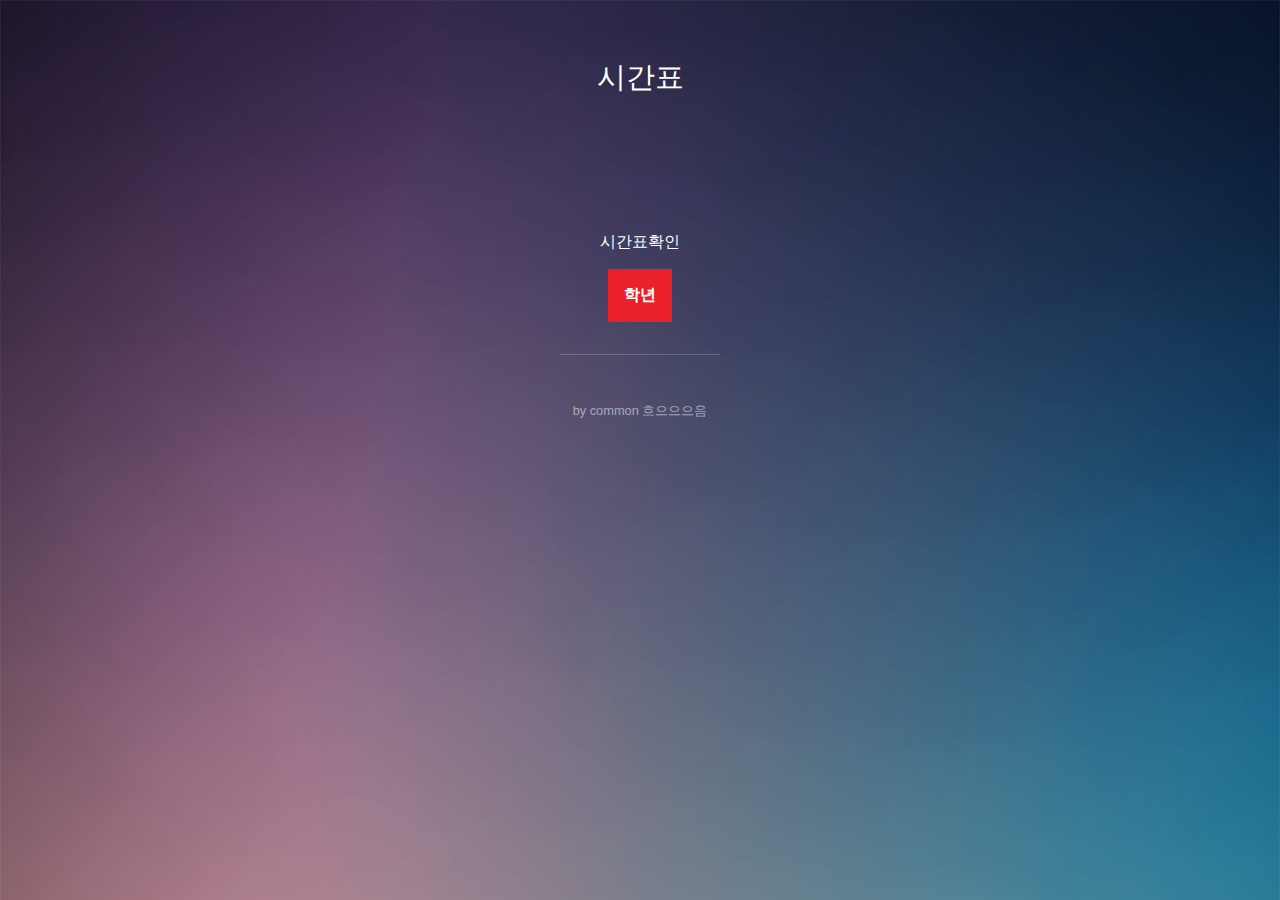
<file: 시간표/index.html>
<!doctype html>
<html lang="ko">
  <head>
    <meta charset="utf-8">
    <title></title>
    <style>

    </style>
        <link rel="stylesheet" type="text/css" href="css/main.css"
  </head>
  <body>
    <div id="container">
      <div id="header">
        <h1>
					<center>시간표</center>
        </h1>
      </div>
      <div id="content">
        <center><p>시간표확인</p></center>

        <center>
        <div class="dropdown">
      <button class="dropbtn">학년</button>
      <div class="dropdown-content">
        <a href="../index.html">메인페이지</a>
        <a href="1.html">1학년</a>
        <a href="2.html">2학년</a>
        <a href="3.html">3학년</a>
      </center>

      </div>
    </div>
      </div>
      <div id="footer">
        <p>
          <center>by common 흐으으으음</center>
        </p>
      </div>
    </div>
  </body>
</html>
</file>
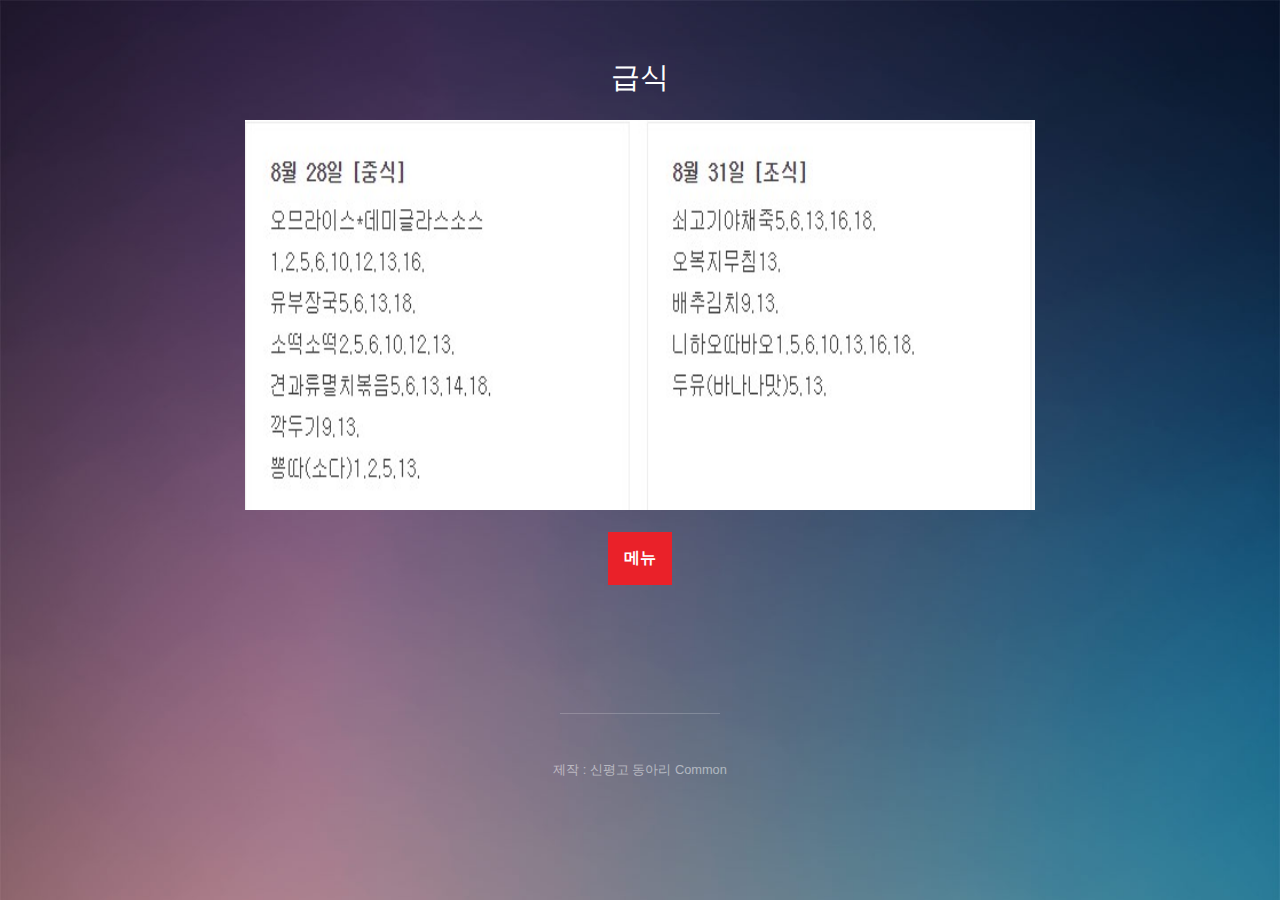
<file: 점심/index.html>
<!doctype html>
<html lang="ko">
  <head>
    <meta charset="utf-8">
    <title></title>
    <style>
    </style>
            <link rel="stylesheet" type="text/css" href="css/main.css"
  </head>
  <body>
    <div id="container">

      <div id="header">
        <h1>
					<cente>급식</center>
				</h1>

      <div id="content">
				<center><img src="사진\bab.jpg" width="790px" height="390px" alt="고양이 이미지a	"></center>
				<br>

        <div class="dropdown">
      <button class="dropbtn">메뉴</button>
        <div class="dropdown-content">
        <a href="../index.html">메인페이지</a>2
         </div>
      </div>

      </div>
    </div>
      </div>

      <div id="footer">
        <p>
          제작 : 신평고 동아리 Common
        </p>
      </div>
    </div>
  </body>
</html>
</file>
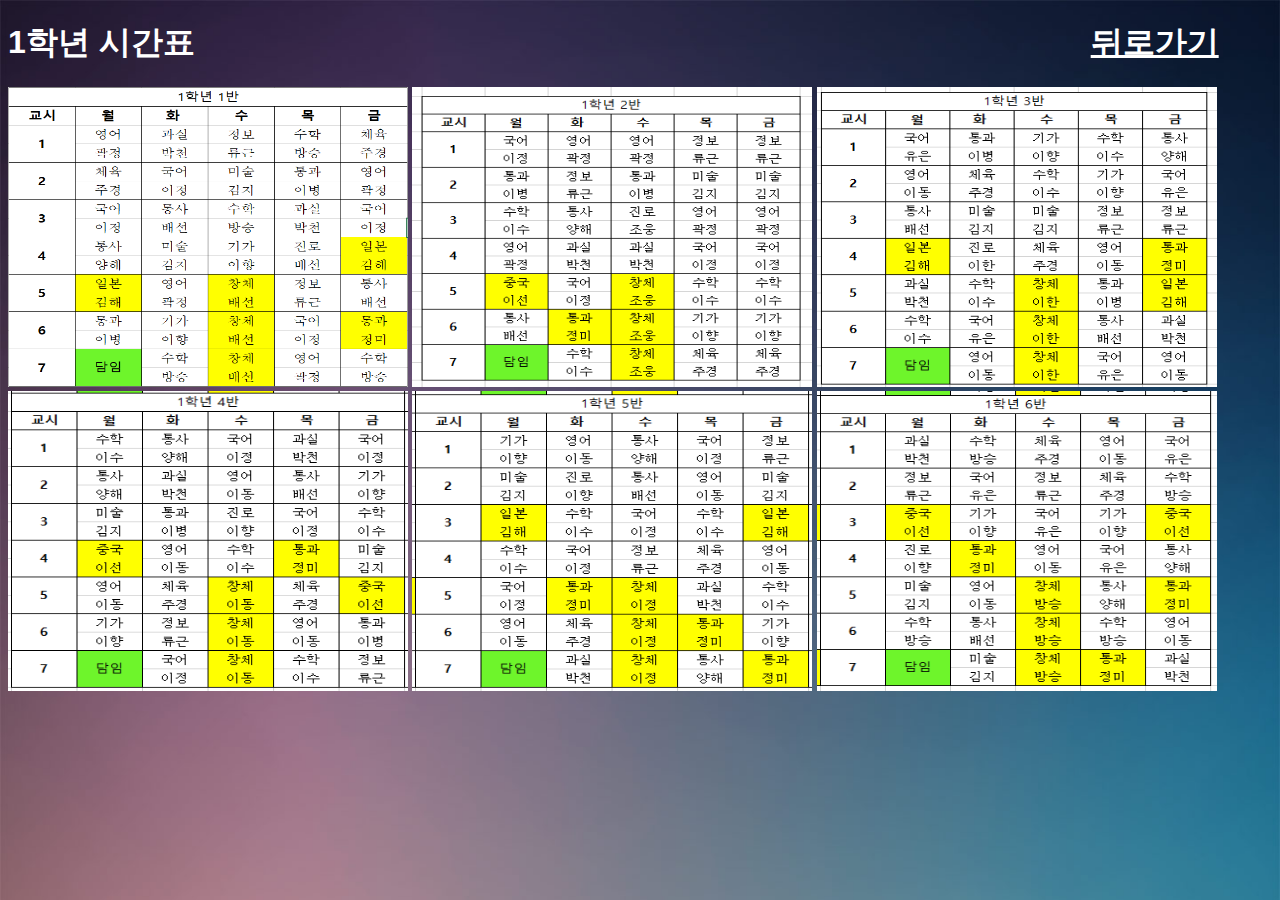
<file: 시간표/1.html>
<!DOCTYPE html>
<html lang="en" dir="ltr">
  <head>
    <meta charset="utf-8">
    <title>1학년 시간표</title>
    <style>

    </style>
            <link rel="stylesheet" type="text/css" href="css/main.css"
  </head>
  <body>
    <div id="content">
      <h1>1학년 시간표　　　　　　　　　　　　　　　　　　　　　　　　　　　　<a href="index.html"style="color: white">뒤로가기</a><h2>
    </div>
      <img src="시간표/1-1.PNG" width="400px" height="300px" alt="1학년 1반">
      <img src="시간표/1-2.PNG" width="400px" height="300px" alt="1학년 2반">
      <img src="시간표/1-3.PNG" width="400px" height="300px" alt="1학년 3반">
      <img src="시간표/1-4.PNG" width="400px" height="300px" alt="1학년 4반">
      <img src="시간표/1-5.PNG" width="400px" height="300px" alt="1학년 5반">
      <img src="시간표/1-6.PNG" width="400px" height="300px" alt="1학년 6반">
  </body>
</html>
</file>
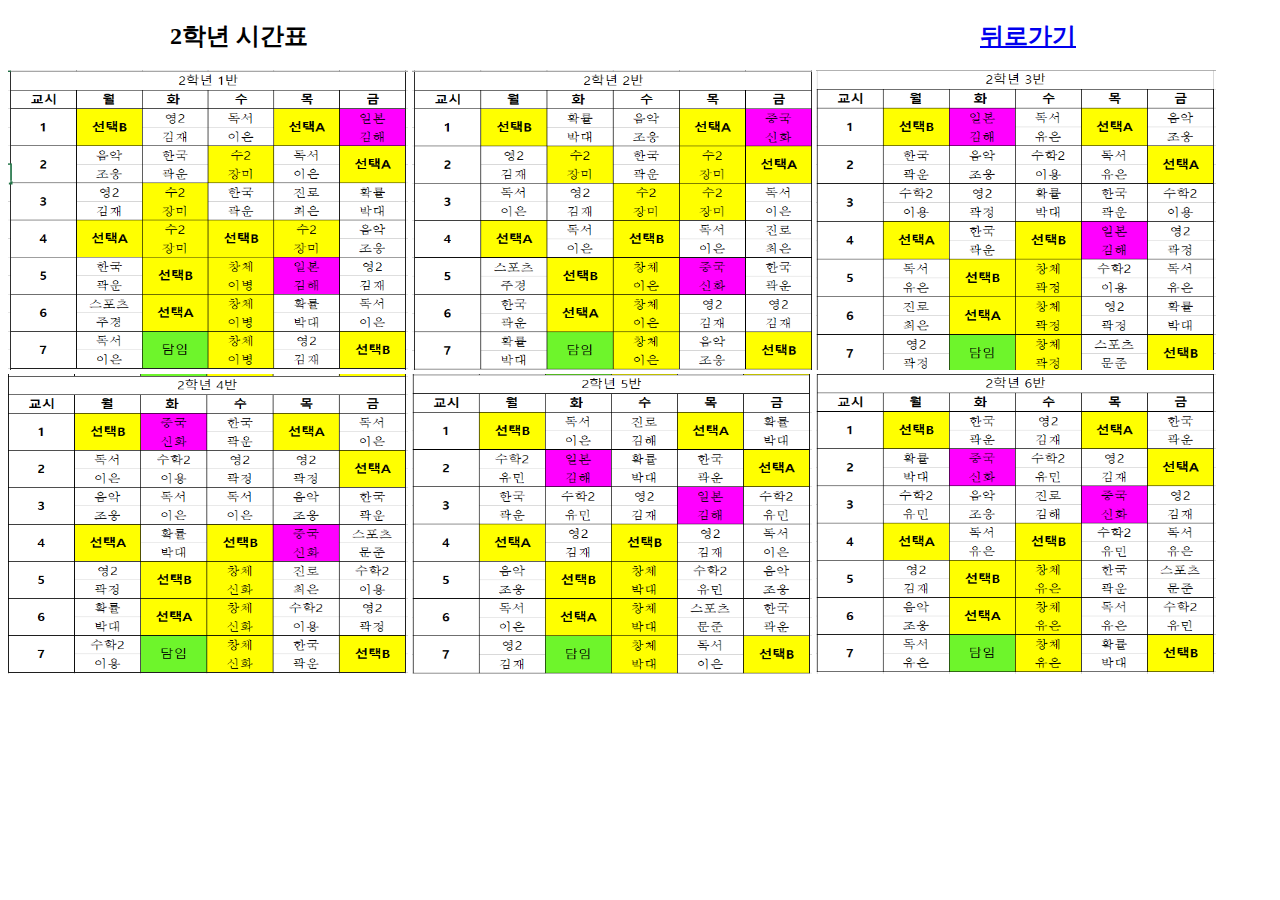
<file: 시간표/2.html>
<!DOCTYPE html>
<html lang="en" dir="ltr">
  <head>
    <meta charset="utf-8">
    <title>2학년 시간표</title>
    <style>
      #container {
        width: 940px;
        height: 50px;
        margin: 0px auto;
        padding: 0px;
        border: 0px solid #bcbcbc;
      }
      #header {
        padding: 20px;
        margin-bottom: 20px;
        border: 1px solid #bcbcbc;
      }
      #content {
        width: 580px;
        padding: 20px;
        margin-bottom: 20px;
        float: right;
        border: 1px solid #bcbcbc;
      }
      #sidebar {
        width: 260px;
				height: 400px;
        padding: 20px;
        margin-bottom: 20px;
        float: left;
        border: 1px solid #bcbcbc;
      }
      #footer {
        clear: both;
        padding: 20px;
        border: 1px solid #bcbcbc;
      }
    </style>
  </head>
  <body>
    <div id="container">
    <h2>2학년 시간표　　　　　　　　　　　　　　　　　　　　　　　　　　　　<a href="index.html">뒤로가기</a><h2>
   </div>
      <img src="시간표/2-1.PNG" width="400px" height="300px" alt="2학년 1반">
      <img src="시간표/2-2.PNG" width="400px" height="300px" alt="2학년 2반">
      <img src="시간표/2-3.PNG" width="400px" height="300px" alt="2학년 3반">
      <img src="시간표/2-4.PNG" width="400px" height="300px" alt="2학년 4반">
      <img src="시간표/2-5.PNG" width="400px" height="300px" alt="2학년 5반">
      <img src="시간표/2-6.PNG" width="400px" height="300px" alt="2학년 6반">
  </body>
</html>
</file>
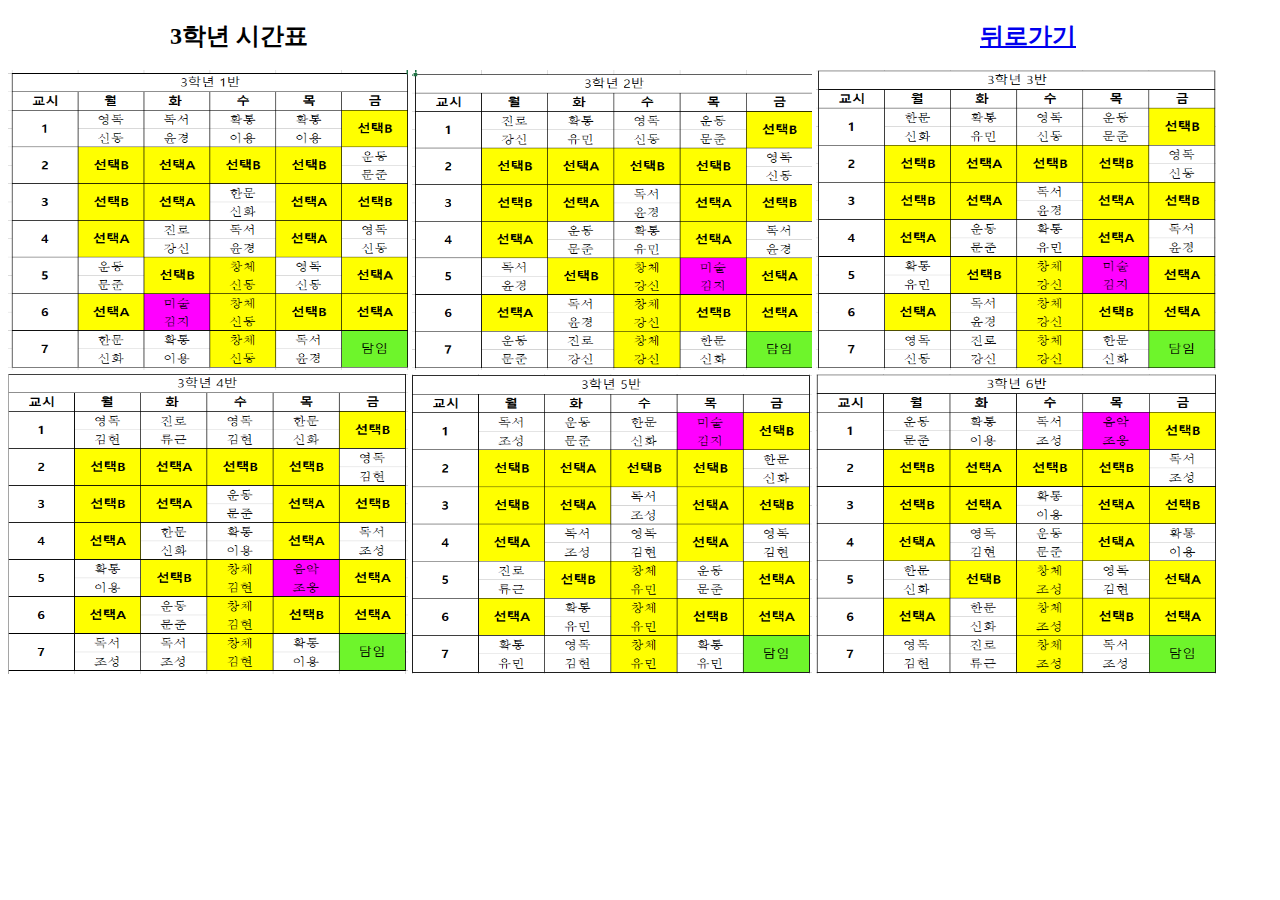
<file: 시간표/3.html>
<!DOCTYPE html>
<html lang="en" dir="ltr">
  <head>
    <meta charset="utf-8">
    <title>3학년 시간표</title>
    <style>
      #container {
        width: 940px;
        height: 50px;
        margin: 0px auto;
        padding: 0px;
        border: 0px solid #bcbcbc;
      }
      #header {
        padding: 20px;
        margin-bottom: 20px;
        border: 1px solid #bcbcbc;
      }
      #content {
        width: 580px;
        padding: 20px;
        margin-bottom: 20px;
        float: right;
        border: 1px solid #bcbcbc;
      }
      #sidebar {
        width: 260px;
				height: 400px;
        padding: 20px;
        margin-bottom: 20px;
        float: left;
        border: 1px solid #bcbcbc;
      }
      #footer {
        clear: both;
        padding: 20px;
        border: 1px solid #bcbcbc;
      }
    </style>
  </head>
  <body>
    <div id="container">
      <h2>3학년 시간표　　　　　　　　　　　　　　　　　　　　　　　　　　　　<a href="index.html">뒤로가기</a><h2>
    </div>
      <img src="시간표/3-1.PNG" width="400px" height="300px" alt="3학년 1반">
      <img src="시간표/3-2.PNG" width="400px" height="300px" alt="3학년 2반">
      <img src="시간표/3-3.PNG" width="400px" height="300px" alt="3학년 3반">
      <img src="시간표/3-4.PNG" width="400px" height="300px" alt="3학년 4반">
      <img src="시간표/3-5.PNG" width="400px" height="300px" alt="3학년 5반">
      <img src="시간표/3-6.PNG" width="400px" height="300px" alt="3학년 6반">
  </body>
</html>
</file>
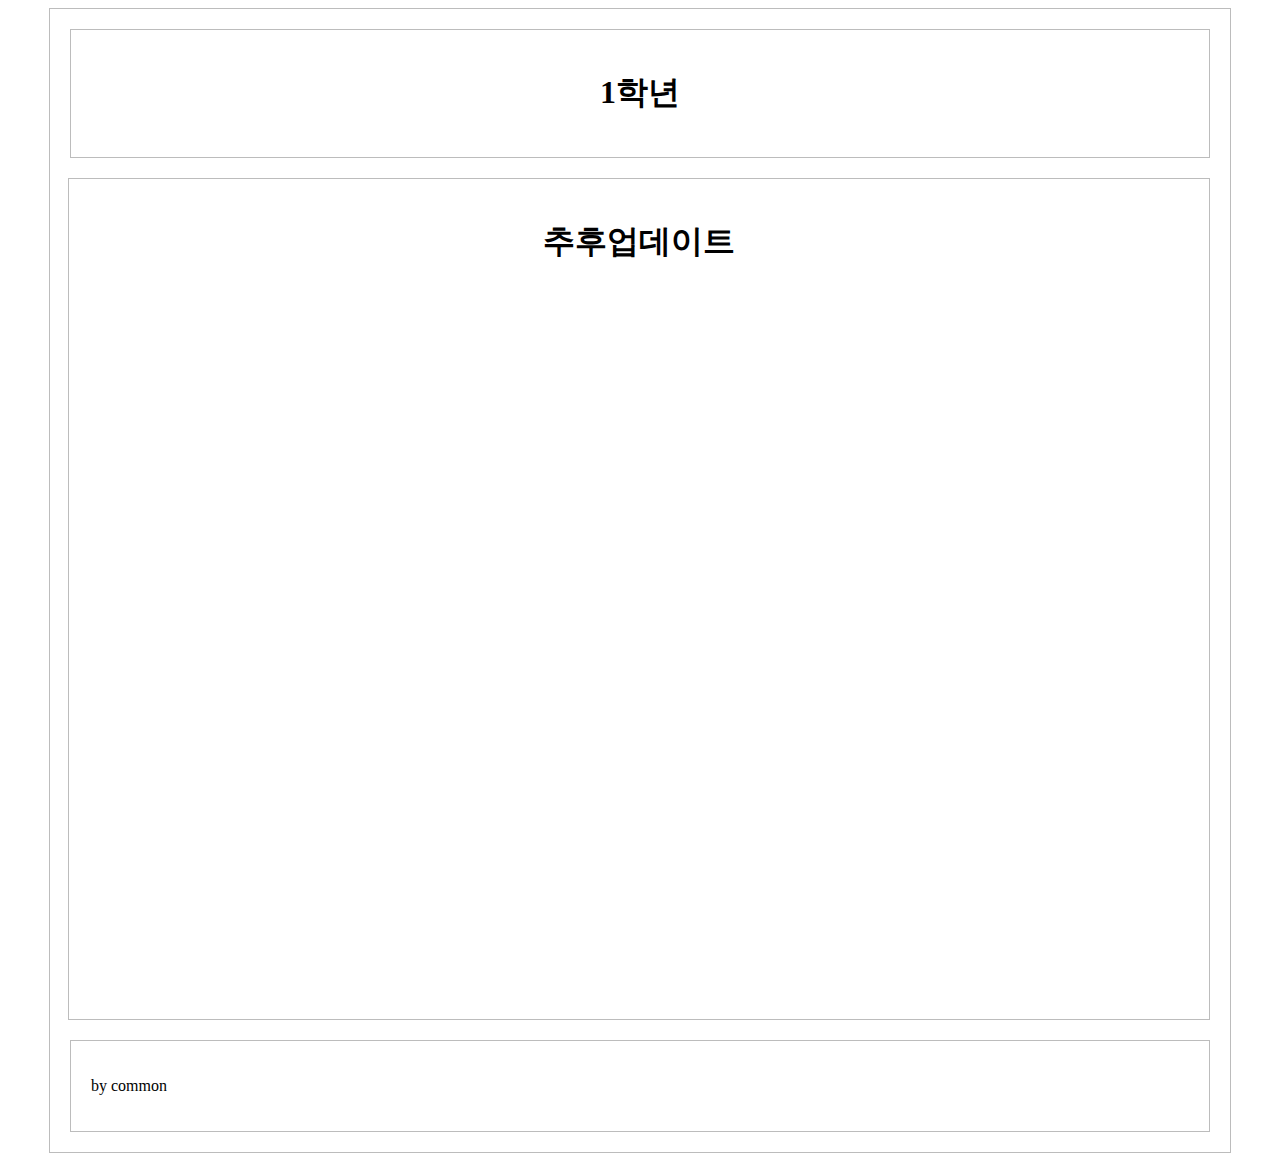
<file: 정리/1학년 시험범위.html>
<!doctype html>
<html lang="ko">
  <head>
    <meta charset="utf-8">
    <title>1학년 시험범위</title>
    <style>
      #container {
        width: 1140px;
        margin: 0px auto;
        padding: 20px;
        border: 1px solid #bcbcbc;
      }
      #header {
        padding: 20px;
        margin-bottom: 20px;
        border: 1px solid #bcbcbc;
      }
      #content {
        width: 1100px;
        height: 800px;
        padding: 20px;
        margin-bottom: 20px;
        float: right;
        border: 1px solid #bcbcbc;
      }

      #footer {
        clear: both;
        padding: 20px;
        border: 1px solid #bcbcbc;
      }
    </style>
  </head>
  <body>
    <div id="container">
      <div id="header">
        <h1>
					<center>1학년</center>
				</h1>
      </div>
      <div id="content">
				<center><h1>추후업데이트</h1><center>
				<br>
      </div>
      <div id="sidebar">
      </div>
      <div id="footer">
        <p>
          by common
        </p>
      </div>
    </div>
  </body>
</html>
</file>
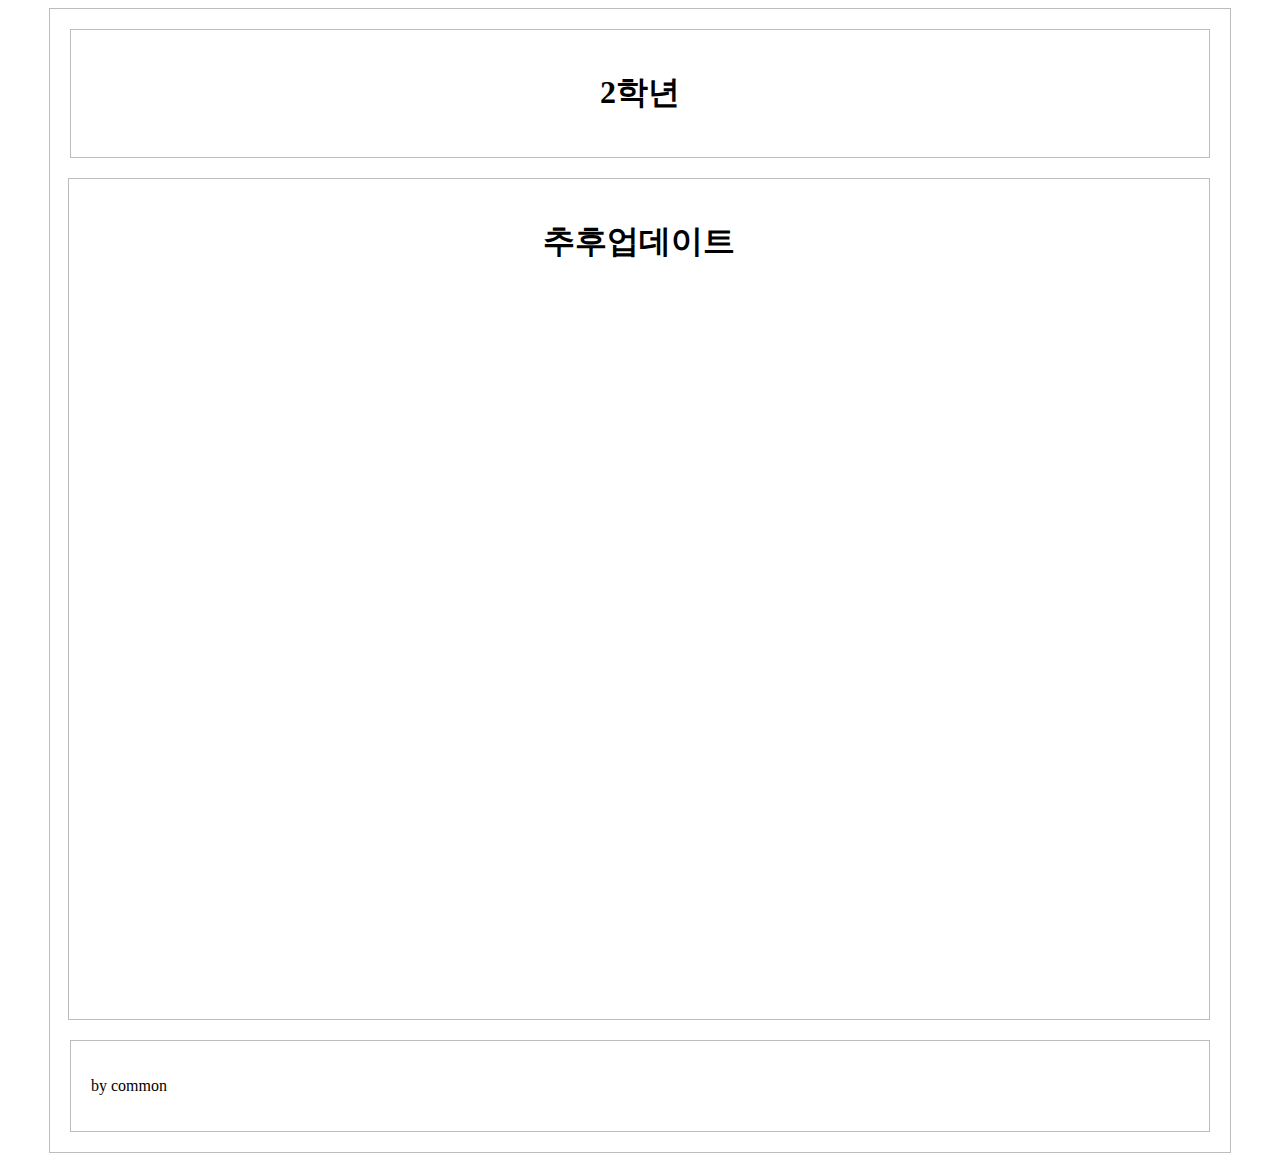
<file: 정리/2학년 시험범위.html>
<!doctype html>
<html lang="ko">
  <head>
    <meta charset="utf-8">
    <title>2학년 시험범위</title>
    <style>
      #container {
        width: 1140px;
        margin: 0px auto;
        padding: 20px;
        border: 1px solid #bcbcbc;
      }
      #header {
        padding: 20px;
        margin-bottom: 20px;
        border: 1px solid #bcbcbc;
      }
      #content {
        width: 1100px;
        height: 800px;
        padding: 20px;
        margin-bottom: 20px;
        float: right;
        border: 1px solid #bcbcbc;
      }

      #footer {
        clear: both;
        padding: 20px;
        border: 1px solid #bcbcbc;
      }
    </style>
  </head>
  <body>
    <div id="container">
      <div id="header">
        <h1>
					<center>2학년</center>
				</h1>
      </div>
      <div id="content">
				<center><h1>추후업데이트</h1><center>
				<br>
      </div>
      <div id="sidebar">
      </div>
      <div id="footer">
        <p>
          by common
        </p>
      </div>
    </div>
  </body>
</html>
</file>
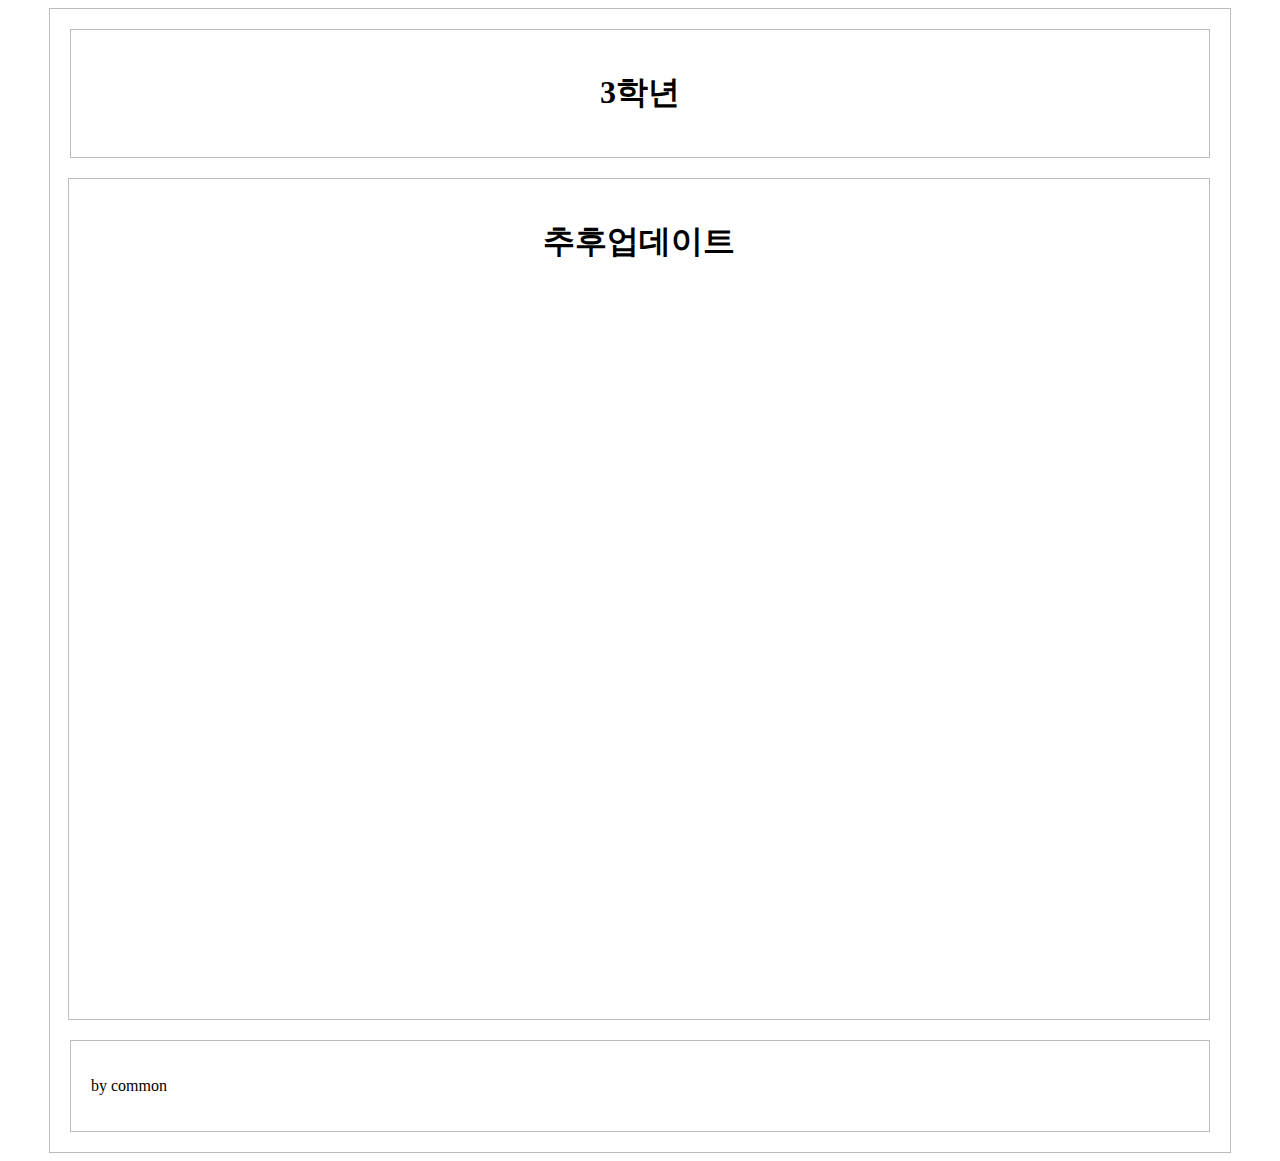
<file: 정리/3학년 시험범위.html>
<!doctype html>
<html lang="ko">
  <head>
    <meta charset="utf-8">
    <title>3학년 시험범위</title>
    <style>
      #container {
        width: 1140px;
        margin: 0px auto;
        padding: 20px;
        border: 1px solid #bcbcbc;
      }
      #header {
        padding: 20px;
        margin-bottom: 20px;
        border: 1px solid #bcbcbc;
      }
      #content {
        width: 1100px;
        height: 800px;
        padding: 20px;
        margin-bottom: 20px;
        float: right;
        border: 1px solid #bcbcbc;
      }

      #footer {
        clear: both;
        padding: 20px;
        border: 1px solid #bcbcbc;
      }
    </style>
  </head>
  <body>
    <div id="container">
      <div id="header">
        <h1>
					<center>3학년</center>
				</h1>
      </div>
      <div id="content">
				<center><h1>추후업데이트</h1><center>
				<br>
      </div>
      <div id="sidebar">
      </div>
      <div id="footer">
        <p>
          by common
        </p>
      </div>
    </div>
  </body>
</html>
</file>
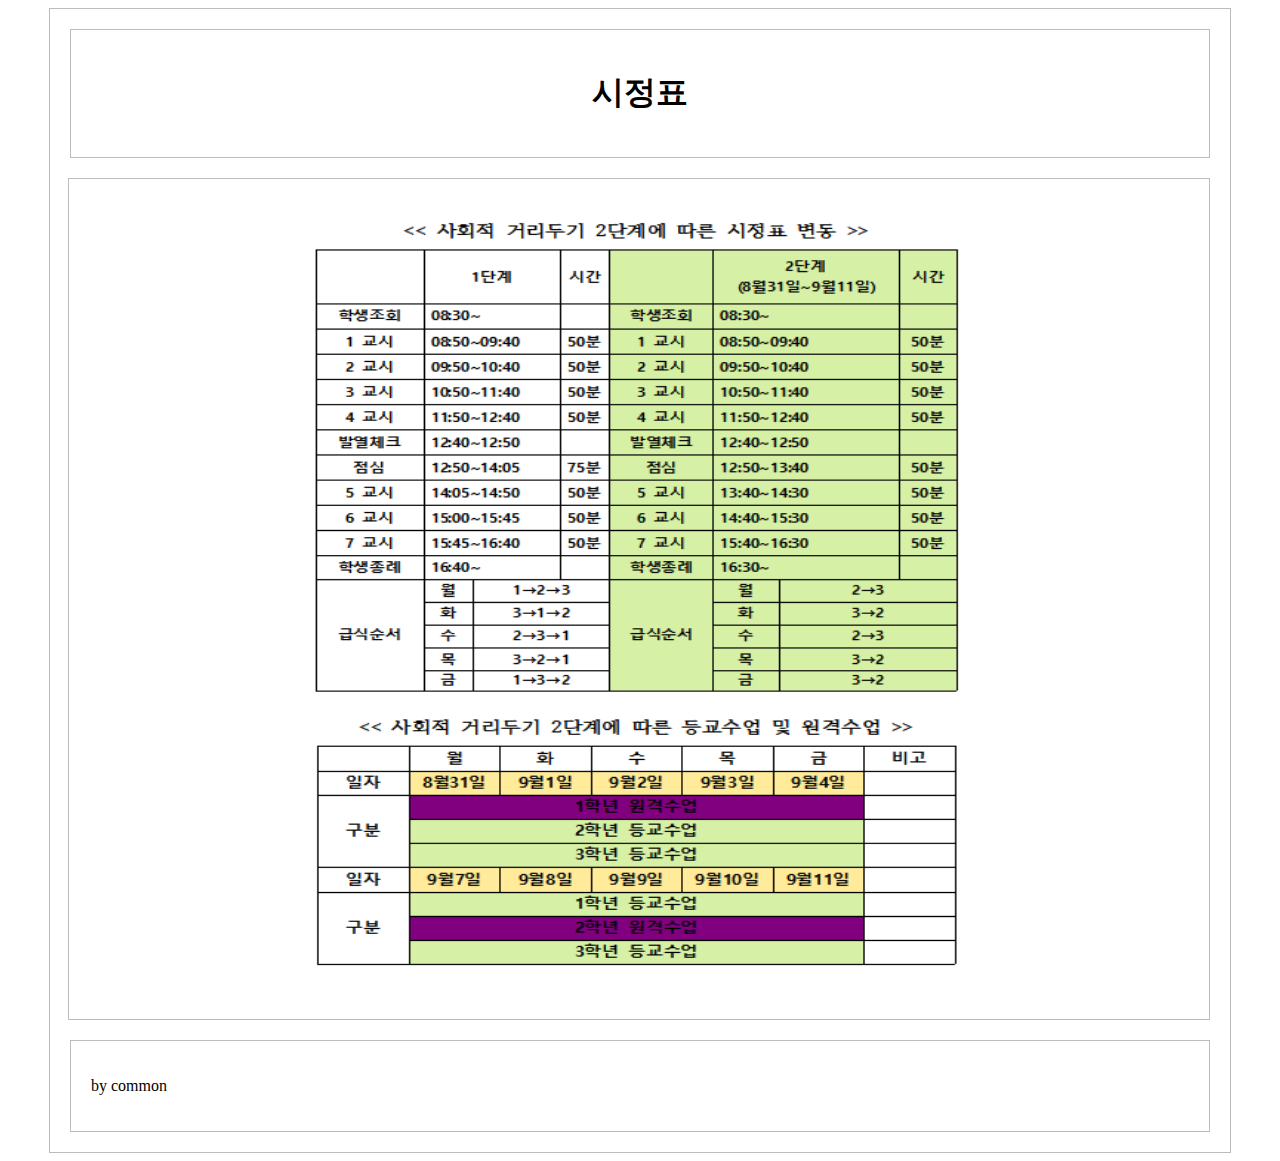
<file: 정리/시정표.html>
<!doctype html>
<html lang="ko">
  <head>
    <meta charset="utf-8">
    <title>시정표</title>
    <style>
      #container {
        width: 1140px;
        margin: 0px auto;
        padding: 20px;
        border: 1px solid #bcbcbc;
      }
      #header {
        padding: 20px;
        margin-bottom: 20px;
        border: 1px solid #bcbcbc;
      }
      #content {
        width: 1100px;
        height: 800px;
        padding: 20px;
        margin-bottom: 20px;
        float: right;
        border: 1px solid #bcbcbc;
      }

      #footer {
        clear: both;
        padding: 20px;
        border: 1px solid #bcbcbc;
      }
    </style>
        <link rel="stylesheet" type="text/css" href="css/버튼.css"
  </head>
  <body>
    <div id="container">
      <div id="header">
        <h1>
					<center>시정표</center>
				</h1>
      </div>
      <div id="content">
				<center><img src="사진\시정표.png" width="700px" height="790px" alt="고양이 이미지a	"></center>
				<br>
      </div>
      <div id="sidebar">
        <div class="dropdown">
      <div>
      </div>
    </div>
      </div>
      <div id="footer">
        <p>
          by common
        </p>
      </div>
    </div>
  </body>
</html>
</file>
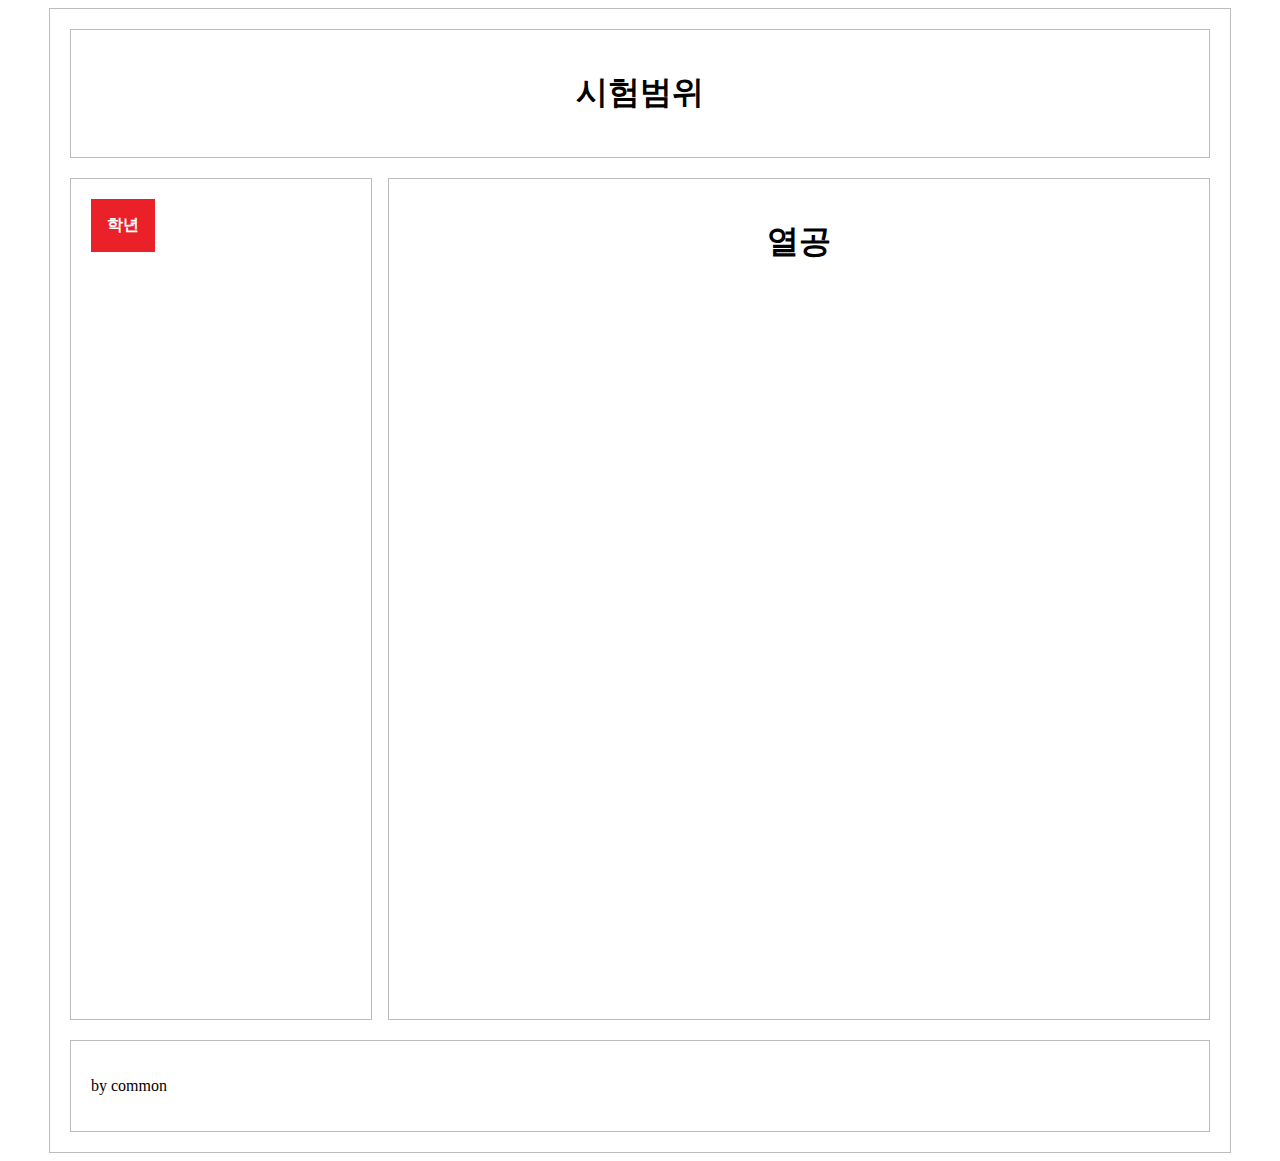
<file: 정리/시험범위.html>
<!doctype html>
<html lang="ko">
  <head>
    <meta charset="utf-8">
    <title>시험범위</title>
    <style>
      #container {
        width: 1140px;
        margin: 0px auto;
        padding: 20px;
        border: 1px solid #bcbcbc;
      }
      #header {
        padding: 20px;
        margin-bottom: 20px;
        border: 1px solid #bcbcbc;
      }
      #content {
        width: 780px;
        height: 800px;
        padding: 20px;
        margin-bottom: 20px;
        float: right;
        border: 1px solid #bcbcbc;
      }
      #sidebar {
        width: 260px;
				height: 800px;
        padding: 20px;
        margin-bottom: 20px;
        float: left;
        border: 1px solid #bcbcbc;
      }
      #footer {
        clear: both;
        padding: 20px;
        border: 1px solid #bcbcbc;
      }
    </style>
        <link rel="stylesheet" type="text/css" href="css/버튼.css"
  </head>
  <body>
    <div id="container">
      <div id="header">
        <h1>
					<center>시험범위</center>
				</h1>
      </div>
      <div id="content">
        <h1>
          <center>열공</center>
        </h1>
      </div>
      <div id="sidebar">
        <div class="dropdown">
      <button class="dropbtn">학년</button>
      <div class="dropdown-content">
        <a href="1학년 시험범위.html">1학년</a>
        <a href="2학년 시험범위.html">2학년</a>
        <a href="3학년 시험범위.html">3학년</a>
      </div>
    </div>
      </div>
      <div id="footer">
        <p>
          by common
        </p>
      </div>
    </div>
  </body>
</html>
</file>
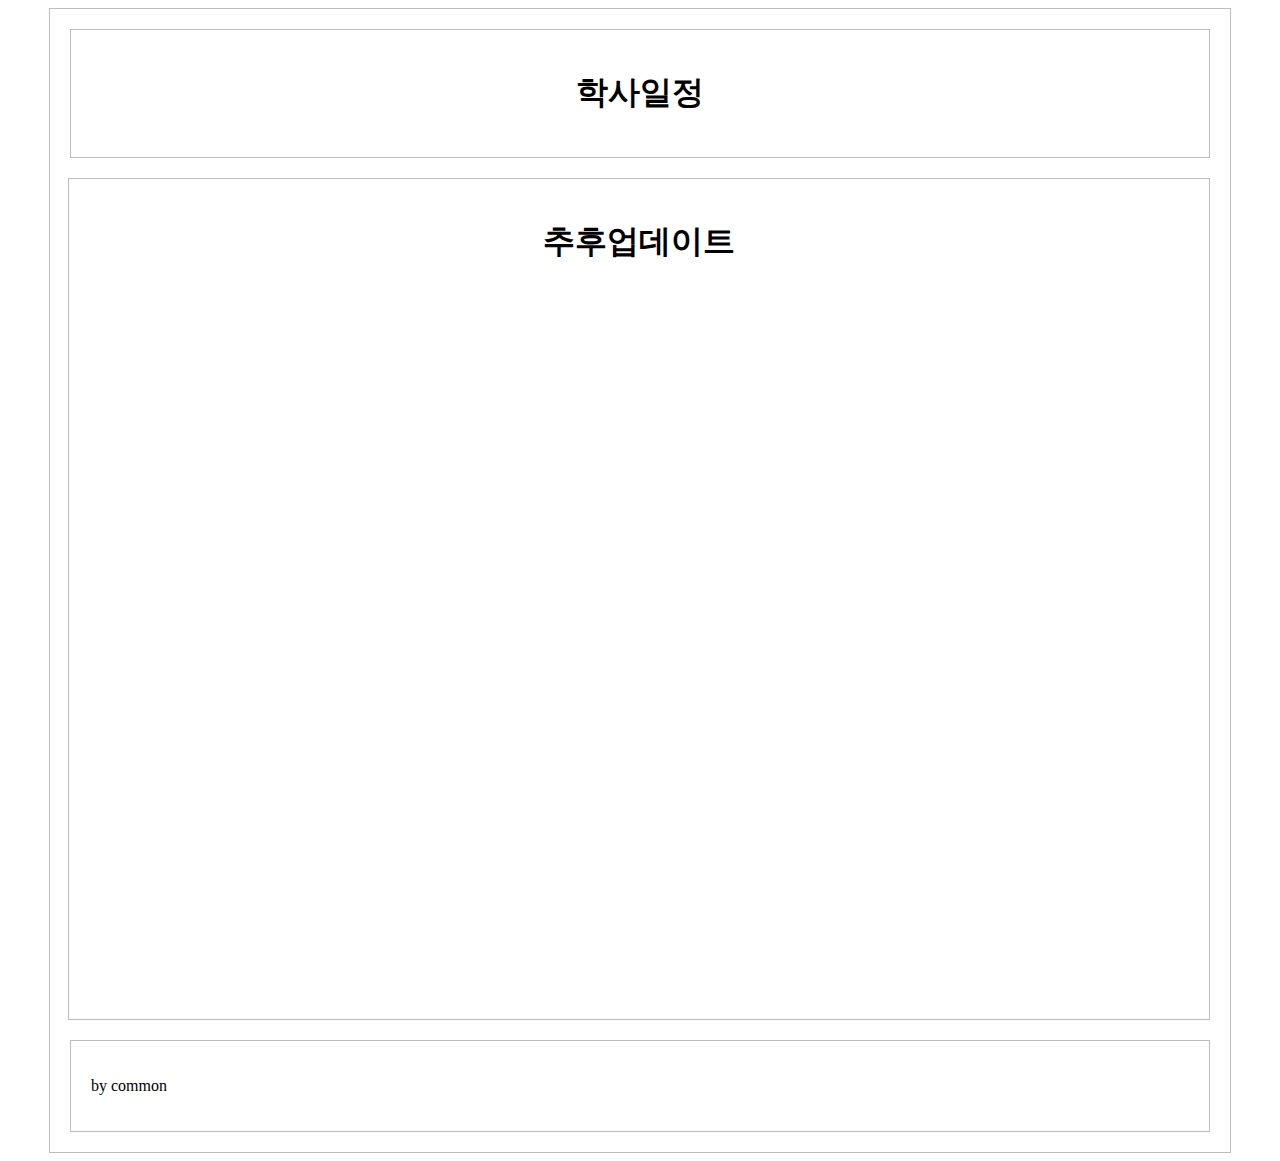
<file: 정리/학사일정.html>
<!doctype html>
<html lang="ko">
  <head>
    <meta charset="utf-8">
    <title>학사일정</title>
    <style>
      #container {
        width: 1140px;
        margin: 0px auto;
        padding: 20px;
        border: 1px solid #bcbcbc;
      }
      #header {
        padding: 20px;
        margin-bottom: 20px;
        border: 1px solid #bcbcbc;
      }
      #content {
        width: 1100px;
        height: 800px;
        padding: 20px;
        margin-bottom: 20px;
        float: right;
        border: 1px solid #bcbcbc;
      }

      #footer {
        clear: both;
        padding: 20px;
        border: 1px solid #bcbcbc;
      }
    </style>
        <link rel="stylesheet" type="text/css" href="css/버튼.css"
  </head>
  <body>
    <div id="container">
      <div id="header">
        <h1>
					<center>학사일정</center>
				</h1>
      </div>
      <div id="content">
        <h1>
          <center>추후업데이트</center>
        </h1>
      </div>
      <div id="sidebar">
        <div class="dropdown">
    <div>
      </div>
    </div>
      </div>
      <div id="footer">
        <p>
          by common
        </p>
      </div>
    </div>
  </body>
</html>
</file>
<file: 시간표/css/main.css>
body{
  background-image: url(../../images/bg.jpg);
  background-size:cover;
  font-family: 'Source Sans Pro', sans-serif;
}
#wrapper{
  max-width:68rem;
  margin:0 auto;
}
#header{
  text-align: center;
  padding-top:2rem;
  padding-bottom: 6rem;
}
#header .avatar {
  border-radius: 100%;
  display:inline-block;
  padding:0.5rem;
  background-color: rgba(255,255,255,0.05);
  border:1px solid rgba(255,255,255,0.25);
  margin: 2rem 0;
}
#header .avatar img{
  border-radius: 100%;
  display:block;
}
#header h1{
  font-size:1.8rem;
  color:rgba(255,255,255);
  font-weight: 200;
  margin-bottom: 1.5rem;
  line-height: 2.3rem;
}
#header h1 strong{
  color:white;
  font-weight: 200;
}
#header h1 a{
  color:rgba(255,255,255,0.5);
  text-decoration: none;
  border-bottom:1px dotted rgba(255,255,255,0.5);
}
#header ul.icons li{
  display: inline-block;
  border-radius: 100%;
  border:1px solid rgba(255,255,255,0.25);
  background-color: rgba(255,255,255,0.05);
  width:3rem;
  height:3rem;
  display: inline-flex;
  justify-content: center;
  align-items: center;
  margin-right:1rem;
}
#header ul.icons li:hover{
  border:1px solid rgba(255,255,255,0.25);
  background-color: rgba(255,255,255,0.2);
}
#header ul.icons li a{
  color:rgba(255,255,255,0.5);
  text-decoration: none;
}
#header ul.icons li a:before{
  font-size:1.5rem;
}
#header ul.icons li .label{
  display: none;
}
#main .thumbnails {
  display: flex;
}
#main .thumbnails>div{
  flex-grow: 1;
  margin-right:1rem;
  margin-left:1rem;
}
#main .thumbnails a{
  margin-bottom: 1.5rem;
  display: block;
}
#main .thumbnails img{
  width:100%;
  border-top-left-radius: 0.2rem;
  border-top-right-radius: 0.2rem;
  display: block;
}
#main .thumbnails h3{
  border-left:1px solid rgba(255,255,255,0.3);
  border-right:1px solid rgba(255,255,255,0.3);
  border-bottom:1px solid rgba(255,255,255,0.3);
  border-bottom-left-radius: 0.2rem;
  border-bottom-right-radius: 0.2rem;
  padding:1rem;
  text-align: center;
  background-color: rgba(255,255,255,0.1);
  color:white;
  font-size:0.8rem;
  font-weight: 200;
}
#footer{
  text-align: center;
  color:rgba(255,255,255,0.5);
  font-weight: 200;
  padding-bottom: 3rem;
  font-size:0.8rem;
}
#footer a{
  color:rgba(255,255,255,0.5);
  text-decoration: none;
  border-bottom: 1px dotted rgba(255,255,255,0.5);
}
#footer:before{
  content:'';
  display: block;
  margin:2rem auto;
  width:10rem;
  border-top:1px solid rgba(255,255,255,0.2);
  margin-bottom:3rem;
}
#content p,h1,h2{
  color:white;
}
#content img{
  padding : 500;
  margin : 500;
}
@media(max-width:480px){
  #main .thumbnails {
    display: block;
  }
}

/*
	버튼 구문
*/

.dropbtn {
  background-color: #ea2129;
  color: white;
  padding: 16px;
  font-size: 16px;
  border: none;
  font-weight: bold;

}

.dropdown {
  position: relative;
  display: inline-block;
}

.dropdown-content {
  display: none;
  position: relative;
  right: 0.2px;
  top: auto;
  right: auto;
  left: auto;
  background-color: #f1f1f1;
  min-width: 160px;
  box-shadow: 0px 8px 16px 0px rgba(0,0,0,0.2);
  z-index: 1;
}

.dropdown-content a {
  color: black;
  padding: 12px 16px;
  text-decoration: none;
  display: block;
}

.dropdown-content a:hover {background-color: #ddd;}

.dropdown:hover .dropdown-content {display: block;}

.dropdown:hover .dropbtn {background-color: #3e8e41;}
</file>
<file: 점심/css/main.css>
body{
  background-image: url(../../images/bg.jpg);
  background-size:cover;
  font-family: 'Source Sans Pro', sans-serif;
}
#wrapper{
  max-width:68rem;
  margin:0 auto;
}
#header{
  text-align: center;
  padding-top:2rem;
  padding-bottom: 6rem;
}
#header .avatar {
  border-radius: 100%;
  display:inline-block;
  padding:0.5rem;
  background-color: rgba(255,255,255,0.05);
  border:1px solid rgba(255,255,255,0.25);
  margin: 2rem 0;
}
#header .avatar img{
  border-radius: 100%;
  display:block;
}
#header h1{
  font-size:1.8rem;
  color:rgba(255,255,255);
  font-weight: 200;
  margin-bottom: 1.5rem;
  line-height: 2.3rem;
}
#header h1 strong{
  color:white;
  font-weight: 200;
}
#header h1 a{
  color:rgba(255,255,255,0.5);
  text-decoration: none;
  border-bottom:1px dotted rgba(255,255,255,0.5);
}
#header ul.icons li{
  display: inline-block;
  border-radius: 100%;
  border:1px solid rgba(255,255,255,0.25);
  background-color: rgba(255,255,255,0.05);
  width:3rem;
  height:3rem;
  display: inline-flex;
  justify-content: center;
  align-items: center;
  margin-right:1rem;
}
#header ul.icons li:hover{
  border:1px solid rgba(255,255,255,0.25);
  background-color: rgba(255,255,255,0.2);
}
#header ul.icons li a{
  color:rgba(255,255,255,0.5);
  text-decoration: none;
}
#header ul.icons li a:before{
  font-size:1.5rem;
}
#header ul.icons li .label{
  display: none;
}
#main .thumbnails {
  display: flex;
}
#main .thumbnails>div{
  flex-grow: 1;
  margin-right:1rem;
  margin-left:1rem;
}
#main .thumbnails a{
  margin-bottom: 1.5rem;
  display: block;
}
#main .thumbnails img{
  width:100%;
  border-top-left-radius: 0.2rem;
  border-top-right-radius: 0.2rem;
  display: block;
}
#main .thumbnails h3{
  border-left:1px solid rgba(255,255,255,0.3);
  border-right:1px solid rgba(255,255,255,0.3);
  border-bottom:1px solid rgba(255,255,255,0.3);
  border-bottom-left-radius: 0.2rem;
  border-bottom-right-radius: 0.2rem;
  padding:1rem;
  text-align: center;
  background-color: rgba(255,255,255,0.1);
  color:white;
  font-size:0.8rem;
  font-weight: 200;
}
#footer{
  text-align: center;
  color:rgba(255,255,255,0.5);
  font-weight: 200;
  padding-bottom: 3rem;
  font-size:0.8rem;
}
#footer a{
  color:rgba(255,255,255,0.5);
  text-decoration: none;
  border-bottom: 1px dotted rgba(255,255,255,0.5);
}
#footer:before{
  content:'';
  display: block;
  margin:2rem auto;
  width:10rem;
  border-top:1px solid rgba(255,255,255,0.2);
  margin-bottom:3rem;
}
@media(max-width:480px){
  #main .thumbnails {
    display: block;
  }
}

/*
	버튼 구문
*/

.dropbtn {
  background-color: #ea2129;
  color: white;
  padding: 16px;
  font-size: 16px;
  border: none;
  font-weight: bold;

}

.dropdown {
  position: relative;
  display: inline-block;
}

.dropdown-content {
  display: none;
  position: relative;
  right: 0.5px;
  background-color: #f1f1f1;
  min-width: 160px;
  box-shadow: 0px 8px 16px 0px rgba(0,0,0,0.2);
  z-index: 1;
}

.dropdown-content a {
  color: black;
  padding: 12px 16px;
  text-decoration: none;
  display: block;
}

.dropdown-content a:hover {background-color: #ddd;}

.dropdown:hover .dropdown-content {display: block;}

.dropdown:hover .dropbtn {background-color: #3e8e41;}
</file>
<file: 정리/css/버튼.css>
.dropbtn {
  background-color: #ea2129;
  color: white;
  padding: 16px;
  font-size: 16px;
  border: none;
  font-weight: bold;
}

.dropdown {
  position: relative;
  display: inline-block;
}

.dropdown-content {
  display: none;
  position: absolute;
  background-color: #f1f1f1;
  min-width: 160px;
  box-shadow: 0px 8px 16px 0px rgba(0,0,0,0.2);
  z-index: 1;
}

.dropdown-content a {
  color: black;
  padding: 12px 16px;
  text-decoration: none;
  display: block;
}

.dropdown-content a:hover {background-color: #ddd;}

.dropdown:hover .dropdown-content {display: block;}

.dropdown:hover .dropbtn {background-color: #3e8e41;}
</file>
